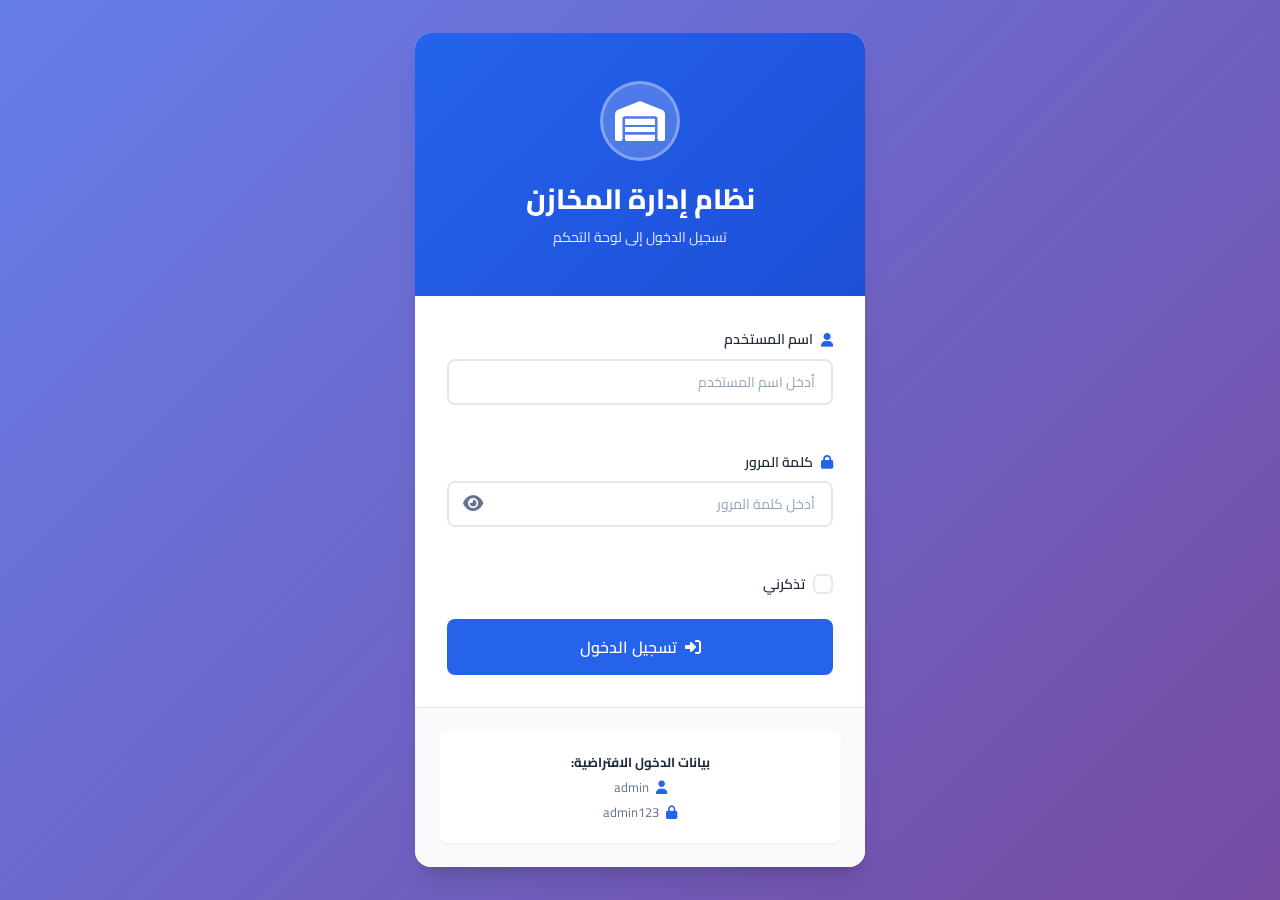
<file: index.html>
<!DOCTYPE html>
<html lang="ar" dir="rtl">
<head>
    <meta charset="UTF-8">
    <meta name="viewport" content="width=device-width, initial-scale=1.0">
    <title>لوحة التحكم - نظام إدارة المخازن</title>
    <link rel="preconnect" href="https://fonts.googleapis.com">
    <link rel="preconnect" href="https://fonts.gstatic.com" crossorigin>
    <link href="https://fonts.googleapis.com/css2?family=Cairo:wght@300;400;500;600;700;800;900&display=swap" rel="stylesheet">
    <link rel="stylesheet" href="https://cdnjs.cloudflare.com/ajax/libs/font-awesome/6.4.0/css/all.min.css">
    <link rel="stylesheet" href="style.css">
</head>
<body>
    <!-- Navbar -->
    <nav class="navbar" id="navbar">
        <div class="nav-container">
            <div class="nav-brand">
                <button class="sidebar-toggle" id="sidebarToggle" aria-label="فتح القائمة">
                    <i class="fas fa-bars"></i>
                </button>
                <h1 class="nav-title">
                    <i class="fas fa-warehouse"></i>
                    نظام إدارة المخازن
                </h1>
            </div>
            <div class="nav-actions">
                <div class="nav-date" id="navDate">
                    <i class="far fa-calendar-alt"></i>
                    <span id="currentDate"></span>
                </div>
                <div class="nav-user">
                    <i class="fas fa-user-circle"></i>
                    <span id="currentUserName">مدير النظام</span>
                </div>
                <button class="btn btn-sm btn-danger logout-btn" id="logoutButton" title="تسجيل الخروج">
                    <i class="fas fa-sign-out-alt"></i>
                    <span class="logout-text">تسجيل الخروج</span>
                </button>
            </div>
        </div>
    </nav>

    <!-- Sidebar -->
    <aside class="sidebar" id="sidebar">
        <div class="sidebar-header">
            <i class="fas fa-cubes"></i>
            <span>القائمة الرئيسية</span>
        </div>
        <ul class="sidebar-menu">
            <li class="sidebar-item active">
                <a href="index.html" class="sidebar-link">
                    <i class="fas fa-th-large"></i>
                    <span>لوحة التحكم</span>
                </a>
            </li>
            <li class="sidebar-item">
                <a href="products.html" class="sidebar-link">
                    <i class="fas fa-box"></i>
                    <span>المنتجات</span>
                </a>
            </li>
            <li class="sidebar-item">
                <a href="sales.html" class="sidebar-link">
                    <i class="fas fa-shopping-cart"></i>
                    <span>المبيعات</span>
                </a>
            </li>
            <li class="sidebar-item">
                <a href="reports.html" class="sidebar-link">
                    <i class="fas fa-chart-bar"></i>
                    <span>التقارير</span>
                </a>
            </li>
        </ul>
        <div class="sidebar-footer">
            <p>© 2024 نظام المخازن</p>
        </div>
    </aside>

    <!-- Overlay for mobile sidebar -->
    <div class="sidebar-overlay" id="sidebarOverlay"></div>

    <!-- Main Content -->
    <main class="main-content" id="mainContent">
        <div class="container">
            <!-- Page Header -->
            <div class="page-header">
                <div>
                    <h2 class="page-title">لوحة التحكم</h2>
                    <p class="page-description">مرحباً بك <span id="welcomeUser">مدير النظام</span> في نظام إدارة المخازن والمبيعات</p>
                </div>
            </div>

            <!-- Statistics Cards -->
            <div class="stats-grid">
                <div class="stat-card stat-card-primary">
                    <div class="stat-card-icon">
                        <i class="fas fa-boxes"></i>
                    </div>
                    <div class="stat-card-content">
                        <h3 class="stat-card-title">إجمالي المنتجات</h3>
                        <p class="stat-card-value" id="totalProducts">0</p>
                        <p class="stat-card-change positive">
                            <i class="fas fa-arrow-up"></i>
                            <span>منتج في المخزون</span>
                        </p>
                    </div>
                </div>

                <div class="stat-card stat-card-success">
                    <div class="stat-card-icon">
                        <i class="fas fa-shopping-bag"></i>
                    </div>
                    <div class="stat-card-content">
                        <h3 class="stat-card-title">إجمالي المبيعات</h3>
                        <p class="stat-card-value" id="totalSales">0</p>
                        <p class="stat-card-change positive">
                            <i class="fas fa-arrow-up"></i>
                            <span>عملية بيع</span>
                        </p>
                    </div>
                </div>

                <div class="stat-card stat-card-warning">
                    <div class="stat-card-icon">
                        <i class="fas fa-money-bill-wave"></i>
                    </div>
                    <div class="stat-card-content">
                        <h3 class="stat-card-title">إجمالي الأرباح</h3>
                        <p class="stat-card-value" id="totalProfits">0 ج.م</p>
                        <p class="stat-card-change positive">
                            <i class="fas fa-chart-line"></i>
                            <span>صافي الأرباح</span>
                        </p>
                    </div>
                </div>

                <div class="stat-card stat-card-danger">
                    <div class="stat-card-icon">
                        <i class="fas fa-exclamation-triangle"></i>
                    </div>
                    <div class="stat-card-content">
                        <h3 class="stat-card-title">منتجات منخفضة المخزون</h3>
                        <p class="stat-card-value" id="lowStockCount">0</p>
                        <p class="stat-card-change negative">
                            <i class="fas fa-exclamation-circle"></i>
                            <span>تحتاج إعادة تخزين</span>
                        </p>
                    </div>
                </div>
            </div>

            <!-- Chart and Recent Sales -->
            <div class="dashboard-grid">
                <!-- Chart Section -->
                <div class="card chart-card">
                    <div class="card-header">
                        <h3 class="card-title">
                            <i class="fas fa-chart-pie"></i>
                            إحصائيات المبيعات الشهرية
                        </h3>
                    </div>
                    <div class="card-body">
                        <div class="chart-container" id="chartContainer">
                            <div class="chart-bar" style="--bar-height: 75%;">
                                <span class="chart-bar-value">75%</span>
                                <span class="chart-bar-label">يناير</span>
                            </div>
                            <div class="chart-bar" style="--bar-height: 60%;">
                                <span class="chart-bar-value">60%</span>
                                <span class="chart-bar-label">فبراير</span>
                            </div>
                            <div class="chart-bar" style="--bar-height: 85%;">
                                <span class="chart-bar-value">85%</span>
                                <span class="chart-bar-label">مارس</span>
                            </div>
                            <div class="chart-bar" style="--bar-height: 45%;">
                                <span class="chart-bar-value">45%</span>
                                <span class="chart-bar-label">أبريل</span>
                            </div>
                            <div class="chart-bar" style="--bar-height: 90%;">
                                <span class="chart-bar-value">90%</span>
                                <span class="chart-bar-label">مايو</span>
                            </div>
                            <div class="chart-bar" style="--bar-height: 70%;">
                                <span class="chart-bar-value">70%</span>
                                <span class="chart-bar-label">يونيو</span>
                            </div>
                        </div>
                    </div>
                </div>

                <!-- Recent Sales -->
                <div class="card recent-sales-card">
                    <div class="card-header">
                        <h3 class="card-title">
                            <i class="fas fa-history"></i>
                            آخر العمليات
                        </h3>
                    </div>
                    <div class="card-body">
                        <div class="recent-sales-list" id="recentSalesList">
                            <p class="no-data">لا توجد عمليات بيع حديثة</p>
                        </div>
                    </div>
                </div>
            </div>

            <!-- Quick Actions -->
            <div class="quick-actions">
                <a href="products.html" class="btn btn-primary btn-lg">
                    <i class="fas fa-plus-circle"></i>
                    إضافة منتج جديد
                </a>
                <a href="sales.html" class="btn btn-success btn-lg">
                    <i class="fas fa-cart-plus"></i>
                    عملية بيع جديدة
                </a>
                <a href="reports.html" class="btn btn-info btn-lg">
                    <i class="fas fa-file-alt"></i>
                    عرض التقارير
                </a>
            </div>
        </div>
    </main>

    <script src="js/script.js" defer></script>
</body>
</html>
</file>
<file: style.css>
/* ============================================
   CSS Variables
   ============================================ */
:root {
    /* Colors */
    --primary-color: #2563eb;
    --primary-dark: #1d4ed8;
    --primary-light: #3b82f6;
    --secondary-color: #64748b;
    --success-color: #10b981;
    --success-dark: #059669;
    --warning-color: #f59e0b;
    --warning-dark: #d97706;
    --danger-color: #ef4444;
    --danger-dark: #dc2626;
    --info-color: #06b6d4;
    --info-dark: #0891b2;
    
    /* Background Colors */
    --bg-primary: #f8fafc;
    --bg-secondary: #ffffff;
    --bg-sidebar: #1e293b;
    --bg-sidebar-hover: #334155;
    --bg-navbar: #ffffff;
    --bg-card: #ffffff;
    --bg-input: #ffffff;
    
    /* Text Colors */
    --text-primary: #1e293b;
    --text-secondary: #64748b;
    --text-light: #94a3b8;
    --text-white: #ffffff;
    --text-sidebar: #cbd5e1;
    
    /* Border Colors */
    --border-color: #e2e8f0;
    --border-focus: #2563eb;
    
    /* Shadows */
    --shadow-sm: 0 1px 2px 0 rgba(0, 0, 0, 0.05);
    --shadow-md: 0 4px 6px -1px rgba(0, 0, 0, 0.1), 0 2px 4px -2px rgba(0, 0, 0, 0.1);
    --shadow-lg: 0 10px 15px -3px rgba(0, 0, 0, 0.1), 0 4px 6px -4px rgba(0, 0, 0, 0.1);
    --shadow-xl: 0 20px 25px -5px rgba(0, 0, 0, 0.1), 0 8px 10px -6px rgba(0, 0, 0, 0.1);
    
    /* Border Radius */
    --radius-sm: 0.375rem;
    --radius-md: 0.5rem;
    --radius-lg: 0.75rem;
    --radius-xl: 1rem;
    --radius-full: 9999px;
    
    /* Spacing */
    --spacing-xs: 0.25rem;
    --spacing-sm: 0.5rem;
    --spacing-md: 1rem;
    --spacing-lg: 1.5rem;
    --spacing-xl: 2rem;
    --spacing-2xl: 3rem;
    
    /* Transitions */
    --transition-fast: 150ms ease;
    --transition-normal: 300ms ease;
    --transition-slow: 500ms ease;
    
    /* Sidebar */
    --sidebar-width: 260px;
    --sidebar-collapsed-width: 0px;
    --navbar-height: 64px;
    
    /* Font */
    --font-family: 'Cairo', sans-serif;
}

/* ============================================
   Reset & Base Styles
   ============================================ */
*,
*::before,
*::after {
    margin: 0;
    padding: 0;
    box-sizing: border-box;
}

html {
    font-size: 16px;
    scroll-behavior: smooth;
}

body {
    font-family: var(--font-family);
    background-color: var(--bg-primary);
    color: var(--text-primary);
    line-height: 1.6;
    min-height: 100vh;
    overflow-x: hidden;
    direction: rtl;
}

a {
    text-decoration: none;
    color: inherit;
}

ul {
    list-style: none;
}

img {
    max-width: 100%;
    height: auto;
}

/* ============================================
   Login Page Styles
   ============================================ */
.login-body {
    background: linear-gradient(135deg, #667eea 0%, #764ba2 100%);
    min-height: 100vh;
    display: flex;
    align-items: center;
    justify-content: center;
    padding: var(--spacing-md);
}

.login-container {
    width: 100%;
    max-width: 450px;
    animation: fadeInUp 0.6s ease;
}

.login-card {
    background: var(--bg-card);
    border-radius: var(--radius-xl);
    box-shadow: var(--shadow-xl);
    overflow: hidden;
}

.login-header {
    background: linear-gradient(135deg, var(--primary-color), var(--primary-dark));
    padding: var(--spacing-2xl) var(--spacing-xl);
    text-align: center;
    color: var(--text-white);
}

.login-logo {
    width: 80px;
    height: 80px;
    background: rgba(255, 255, 255, 0.2);
    border-radius: var(--radius-full);
    display: flex;
    align-items: center;
    justify-content: center;
    margin: 0 auto var(--spacing-md);
    font-size: 2.5rem;
    backdrop-filter: blur(10px);
    border: 3px solid rgba(255, 255, 255, 0.3);
}

.login-title {
    font-size: 1.75rem;
    font-weight: 800;
    margin-bottom: var(--spacing-xs);
}

.login-subtitle {
    font-size: 0.875rem;
    opacity: 0.9;
}

.login-form {
    padding: var(--spacing-xl);
}

.login-form .form-group {
    margin-bottom: var(--spacing-lg);
}

.login-form .form-group label {
    display: flex;
    align-items: center;
    gap: var(--spacing-sm);
    font-weight: 600;
    color: var(--text-primary);
    margin-bottom: var(--spacing-sm);
}

.login-form .form-group label i {
    color: var(--primary-color);
}

.password-input-wrapper {
    position: relative;
}

.password-toggle {
    position: absolute;
    left: 12px;
    top: 50%;
    transform: translateY(-50%);
    background: none;
    border: none;
    color: var(--text-secondary);
    cursor: pointer;
    padding: var(--spacing-xs);
    font-size: 1.125rem;
    transition: var(--transition-fast);
}

.password-toggle:hover {
    color: var(--primary-color);
}

.form-checkbox {
    margin-bottom: var(--spacing-lg);
}

.checkbox-label {
    display: flex;
    align-items: center;
    gap: var(--spacing-sm);
    cursor: pointer;
    font-size: 0.875rem;
    color: var(--text-secondary);
}

.checkbox-label input[type="checkbox"] {
    display: none;
}

.checkbox-custom {
    width: 20px;
    height: 20px;
    border: 2px solid var(--border-color);
    border-radius: var(--radius-sm);
    display: inline-flex;
    align-items: center;
    justify-content: center;
    transition: var(--transition-fast);
    flex-shrink: 0;
}

.checkbox-label input[type="checkbox"]:checked + .checkbox-custom {
    background: var(--primary-color);
    border-color: var(--primary-color);
}

.checkbox-label input[type="checkbox"]:checked + .checkbox-custom::after {
    content: '\f00c';
    font-family: 'Font Awesome 6 Free';
    font-weight: 900;
    color: white;
    font-size: 0.75rem;
}

.login-error {
    background: rgba(239, 68, 68, 0.1);
    color: var(--danger-color);
    padding: var(--spacing-md);
    border-radius: var(--radius-md);
    margin-top: var(--spacing-md);
    display: flex;
    align-items: center;
    gap: var(--spacing-sm);
    font-size: 0.875rem;
    border-right: 3px solid var(--danger-color);
}

.login-footer {
    background: var(--bg-primary);
    padding: var(--spacing-lg);
    text-align: center;
    border-top: 1px solid var(--border-color);
}

.login-info {
    background: white;
    padding: var(--spacing-md);
    border-radius: var(--radius-md);
    box-shadow: var(--shadow-sm);
}

.login-info p {
    margin: var(--spacing-xs) 0;
    font-size: 0.8125rem;
    color: var(--text-secondary);
}

.login-info p strong {
    color: var(--text-primary);
    display: block;
    margin-bottom: var(--spacing-xs);
}

.login-info p i {
    color: var(--primary-color);
    margin-left: var(--spacing-xs);
}

@keyframes fadeInUp {
    from {
        opacity: 0;
        transform: translateY(30px);
    }
    to {
        opacity: 1;
        transform: translateY(0);
    }
}

/* ============================================
   Logout Button
   ============================================ */
.logout-btn {
    display: flex;
    align-items: center;
    gap: var(--spacing-sm);
    margin-right: var(--spacing-md);
}

/* ============================================
   Scrollbar Styles
   ============================================ */
::-webkit-scrollbar {
    width: 8px;
    height: 8px;
}

::-webkit-scrollbar-track {
    background: var(--bg-primary);
}

::-webkit-scrollbar-thumb {
    background: var(--secondary-color);
    border-radius: var(--radius-full);
}

::-webkit-scrollbar-thumb:hover {
    background: var(--text-secondary);
}

/* ============================================
   Navbar
   ============================================ */
.navbar {
    background: var(--bg-navbar);
    height: var(--navbar-height);
    position: fixed;
    top: 0;
    left: 0;
    right: 0;
    z-index: 1000;
    box-shadow: var(--shadow-md);
    transition: var(--transition-normal);
}

.nav-container {
    display: flex;
    align-items: center;
    justify-content: space-between;
    height: 100%;
    padding: 0 var(--spacing-lg);
    max-width: 1400px;
    margin: 0 auto;
}

.nav-brand {
    display: flex;
    align-items: center;
    gap: var(--spacing-md);
}

.sidebar-toggle {
    background: none;
    border: none;
    font-size: 1.5rem;
    color: var(--text-primary);
    cursor: pointer;
    padding: var(--spacing-sm);
    border-radius: var(--radius-md);
    transition: var(--transition-fast);
    display: none;
}

.sidebar-toggle:hover {
    background: var(--bg-primary);
    color: var(--primary-color);
}

.nav-title {
    font-size: 1.25rem;
    font-weight: 700;
    color: var(--text-primary);
    display: flex;
    align-items: center;
    gap: var(--spacing-sm);
}

.nav-title i {
    color: var(--primary-color);
    font-size: 1.5rem;
}

.nav-actions {
    display: flex;
    align-items: center;
    gap: var(--spacing-lg);
}

.nav-date {
    display: flex;
    align-items: center;
    gap: var(--spacing-sm);
    color: var(--text-secondary);
    font-size: 0.875rem;
}

.nav-user {
    display: flex;
    align-items: center;
    gap: var(--spacing-sm);
    font-weight: 600;
    color: var(--text-primary);
}

.nav-user i {
    font-size: 1.5rem;
    color: var(--primary-color);
}

/* ============================================
   Sidebar
   ============================================ */
.sidebar {
    background: var(--bg-sidebar);
    width: var(--sidebar-width);
    height: 100vh;
    position: fixed;
    top: var(--navbar-height);
    right: 0;
    z-index: 999;
    transition: var(--transition-normal);
    display: flex;
    flex-direction: column;
    box-shadow: var(--shadow-lg);
}

.sidebar-header {
    padding: var(--spacing-lg);
    color: var(--text-white);
    font-weight: 700;
    font-size: 1.125rem;
    border-bottom: 1px solid rgba(255, 255, 255, 0.1);
    display: flex;
    align-items: center;
    gap: var(--spacing-sm);
}

.sidebar-header i {
    color: var(--primary-light);
}

.sidebar-menu {
    flex: 1;
    padding: var(--spacing-md) 0;
    overflow-y: auto;
}

.sidebar-item {
    margin: var(--spacing-xs) 0;
}

.sidebar-link {
    display: flex;
    align-items: center;
    gap: var(--spacing-md);
    padding: var(--spacing-md) var(--spacing-lg);
    color: var(--text-sidebar);
    transition: var(--transition-fast);
    border-right: 3px solid transparent;
    font-weight: 500;
}

.sidebar-link:hover {
    background: var(--bg-sidebar-hover);
    color: var(--text-white);
    border-right-color: var(--primary-light);
}

.sidebar-item.active .sidebar-link {
    background: var(--bg-sidebar-hover);
    color: var(--text-white);
    border-right-color: var(--primary-color);
}

.sidebar-link i {
    font-size: 1.25rem;
    width: 24px;
    text-align: center;
}

.sidebar-footer {
    padding: var(--spacing-md) var(--spacing-lg);
    border-top: 1px solid rgba(255, 255, 255, 0.1);
    color: var(--text-sidebar);
    font-size: 0.75rem;
    text-align: center;
}

.sidebar-overlay {
    display: none;
    position: fixed;
    top: 0;
    left: 0;
    right: 0;
    bottom: 0;
    background: rgba(0, 0, 0, 0.5);
    z-index: 998;
}

/* ============================================
   Main Content
   ============================================ */
.main-content {
    margin-top: var(--navbar-height);
    margin-right: var(--sidebar-width);
    padding: var(--spacing-xl);
    min-height: calc(100vh - var(--navbar-height));
    transition: var(--transition-normal);
}

.container {
    max-width: 1400px;
    margin: 0 auto;
}

/* ============================================
   Page Header
   ============================================ */
.page-header {
    margin-bottom: var(--spacing-xl);
    display: flex;
    justify-content: space-between;
    align-items: flex-start;
    flex-wrap: wrap;
    gap: var(--spacing-md);
}

.page-title {
    font-size: 1.75rem;
    font-weight: 800;
    color: var(--text-primary);
    margin-bottom: var(--spacing-xs);
}

.page-description {
    color: var(--text-secondary);
    font-size: 0.875rem;
}

.page-actions {
    display: flex;
    gap: var(--spacing-sm);
}

/* ============================================
   Statistics Cards
   ============================================ */
.stats-grid {
    display: grid;
    grid-template-columns: repeat(auto-fit, minmax(250px, 1fr));
    gap: var(--spacing-lg);
    margin-bottom: var(--spacing-xl);
}

.stat-card {
    background: var(--bg-card);
    border-radius: var(--radius-lg);
    padding: var(--spacing-lg);
    box-shadow: var(--shadow-md);
    display: flex;
    align-items: center;
    gap: var(--spacing-lg);
    transition: var(--transition-normal);
    border-right: 4px solid transparent;
    position: relative;
    overflow: hidden;
}

.stat-card::before {
    content: '';
    position: absolute;
    top: 0;
    right: 0;
    width: 100%;
    height: 100%;
    background: linear-gradient(135deg, rgba(255,255,255,0.1) 0%, rgba(255,255,255,0) 50%);
    pointer-events: none;
}

.stat-card:hover {
    transform: translateY(-5px);
    box-shadow: var(--shadow-xl);
}

.stat-card-primary {
    border-right-color: var(--primary-color);
}

.stat-card-success {
    border-right-color: var(--success-color);
}

.stat-card-warning {
    border-right-color: var(--warning-color);
}

.stat-card-danger {
    border-right-color: var(--danger-color);
}

.stat-card-icon {
    width: 60px;
    height: 60px;
    border-radius: var(--radius-lg);
    display: flex;
    align-items: center;
    justify-content: center;
    font-size: 1.75rem;
    flex-shrink: 0;
}

.stat-card-primary .stat-card-icon {
    background: rgba(37, 99, 235, 0.1);
    color: var(--primary-color);
}

.stat-card-success .stat-card-icon {
    background: rgba(16, 185, 129, 0.1);
    color: var(--success-color);
}

.stat-card-warning .stat-card-icon {
    background: rgba(245, 158, 11, 0.1);
    color: var(--warning-color);
}

.stat-card-danger .stat-card-icon {
    background: rgba(239, 68, 68, 0.1);
    color: var(--danger-color);
}

.stat-card-content {
    flex: 1;
}

.stat-card-title {
    font-size: 0.875rem;
    color: var(--text-secondary);
    margin-bottom: var(--spacing-xs);
    font-weight: 600;
}

.stat-card-value {
    font-size: 2rem;
    font-weight: 800;
    color: var(--text-primary);
    margin-bottom: var(--spacing-xs);
}

.stat-card-change {
    font-size: 0.75rem;
    display: flex;
    align-items: center;
    gap: var(--spacing-xs);
}

.stat-card-change.positive {
    color: var(--success-color);
}

.stat-card-change.negative {
    color: var(--danger-color);
}

/* ============================================
   Cards
   ============================================ */
.card {
    background: var(--bg-card);
    border-radius: var(--radius-lg);
    box-shadow: var(--shadow-md);
    overflow: hidden;
    transition: var(--transition-normal);
}

.card:hover {
    box-shadow: var(--shadow-lg);
}

.card-header {
    padding: var(--spacing-lg);
    border-bottom: 1px solid var(--border-color);
    display: flex;
    justify-content: space-between;
    align-items: center;
    flex-wrap: wrap;
    gap: var(--spacing-sm);
}

.card-title {
    font-size: 1.125rem;
    font-weight: 700;
    color: var(--text-primary);
    display: flex;
    align-items: center;
    gap: var(--spacing-sm);
}

.card-title i {
    color: var(--primary-color);
}

.card-body {
    padding: var(--spacing-lg);
}

/* ============================================
   Dashboard Grid
   ============================================ */
.dashboard-grid {
    display: grid;
    grid-template-columns: 2fr 1fr;
    gap: var(--spacing-lg);
    margin-bottom: var(--spacing-xl);
}

/* ============================================
   Chart
   ============================================ */
.chart-card {
    grid-column: span 1;
}

.chart-container {
    display: flex;
    align-items: flex-end;
    justify-content: space-around;
    height: 300px;
    padding: var(--spacing-lg) 0;
    gap: var(--spacing-md);
}

.chart-bar {
    flex: 1;
    background: linear-gradient(to top, var(--primary-color), var(--primary-light));
    height: var(--bar-height);
    border-radius: var(--radius-md) var(--radius-md) 0 0;
    position: relative;
    transition: var(--transition-normal);
    min-width: 40px;
    animation: chartBarAnimation 1s ease-out;
}

.chart-bar:hover {
    background: linear-gradient(to top, var(--primary-dark), var(--primary-color));
    transform: scaleY(1.05);
}

.chart-bar-value {
    position: absolute;
    top: -25px;
    left: 50%;
    transform: translateX(-50%);
    font-size: 0.75rem;
    font-weight: 700;
    color: var(--text-primary);
    background: var(--bg-card);
    padding: 2px 6px;
    border-radius: var(--radius-sm);
    box-shadow: var(--shadow-sm);
}

.chart-bar-label {
    position: absolute;
    bottom: -30px;
    left: 50%;
    transform: translateX(-50%);
    font-size: 0.75rem;
    color: var(--text-secondary);
    white-space: nowrap;
}

@keyframes chartBarAnimation {
    from {
        height: 0;
        opacity: 0;
    }
    to {
        height: var(--bar-height);
        opacity: 1;
    }
}

/* ============================================
   Recent Sales
   ============================================ */
.recent-sales-card {
    grid-column: span 1;
}

.recent-sales-list {
    max-height: 300px;
    overflow-y: auto;
}

.recent-sale-item {
    display: flex;
    justify-content: space-between;
    align-items: center;
    padding: var(--spacing-md) 0;
    border-bottom: 1px solid var(--border-color);
    transition: var(--transition-fast);
}

.recent-sale-item:last-child {
    border-bottom: none;
}

.recent-sale-item:hover {
    background: var(--bg-primary);
    padding-left: var(--spacing-sm);
    padding-right: var(--spacing-sm);
    border-radius: var(--radius-sm);
}

.recent-sale-info {
    flex: 1;
}

.recent-sale-name {
    font-weight: 600;
    color: var(--text-primary);
    font-size: 0.875rem;
}

.recent-sale-details {
    font-size: 0.75rem;
    color: var(--text-secondary);
}

.recent-sale-amount {
    font-weight: 700;
    color: var(--success-color);
    font-size: 0.875rem;
}

/* ============================================
   Quick Actions
   ============================================ */
.quick-actions {
    display: flex;
    gap: var(--spacing-md);
    flex-wrap: wrap;
    justify-content: center;
    padding: var(--spacing-xl) 0;
}

/* ============================================
   Buttons
   ============================================ */
.btn {
    display: inline-flex;
    align-items: center;
    justify-content: center;
    gap: var(--spacing-sm);
    padding: var(--spacing-sm) var(--spacing-lg);
    font-family: var(--font-family);
    font-size: 0.875rem;
    font-weight: 600;
    border: none;
    border-radius: var(--radius-md);
    cursor: pointer;
    transition: var(--transition-fast);
    text-decoration: none;
    line-height: 1.5;
    white-space: nowrap;
    outline: none;
    position: relative;
    overflow: hidden;
}

.btn:active {
    transform: scale(0.97);
}

.btn-primary {
    background: var(--primary-color);
    color: var(--text-white);
}

.btn-primary:hover {
    background: var(--primary-dark);
    box-shadow: var(--shadow-md);
}

.btn-success {
    background: var(--success-color);
    color: var(--text-white);
}

.btn-success:hover {
    background: var(--success-dark);
    box-shadow: var(--shadow-md);
}

.btn-warning {
    background: var(--warning-color);
    color: var(--text-white);
}

.btn-warning:hover {
    background: var(--warning-dark);
    box-shadow: var(--shadow-md);
}

.btn-danger {
    background: var(--danger-color);
    color: var(--text-white);
}

.btn-danger:hover {
    background: var(--danger-dark);
    box-shadow: var(--shadow-md);
}

.btn-info {
    background: var(--info-color);
    color: var(--text-white);
}

.btn-info:hover {
    background: var(--info-dark);
    box-shadow: var(--shadow-md);
}

.btn-secondary {
    background: var(--secondary-color);
    color: var(--text-white);
}

.btn-secondary:hover {
    background: #475569;
    box-shadow: var(--shadow-md);
}

.btn-sm {
    padding: var(--spacing-xs) var(--spacing-md);
    font-size: 0.75rem;
}

.btn-lg {
    padding: var(--spacing-md) var(--spacing-xl);
    font-size: 1rem;
}

.btn-block {
    width: 100%;
    display: flex;
}

.btn-icon {
    width: 36px;
    height: 36px;
    padding: 0;
    border-radius: var(--radius-full);
    display: inline-flex;
    align-items: center;
    justify-content: center;
}

/* ============================================
   Forms
   ============================================ */
.form-group {
    margin-bottom: var(--spacing-md);
}

.form-group label {
    display: block;
    margin-bottom: var(--spacing-xs);
    font-weight: 600;
    font-size: 0.875rem;
    color: var(--text-primary);
}

.required {
    color: var(--danger-color);
}

.form-control {
    width: 100%;
    padding: var(--spacing-sm) var(--spacing-md);
    font-family: var(--font-family);
    font-size: 0.875rem;
    border: 2px solid var(--border-color);
    border-radius: var(--radius-md);
    background: var(--bg-input);
    color: var(--text-primary);
    transition: var(--transition-fast);
    outline: none;
}

.form-control:focus {
    border-color: var(--border-focus);
    box-shadow: 0 0 0 3px rgba(37, 99, 235, 0.1);
}

.form-control:disabled,
.form-control[readonly] {
    background: #f1f5f9;
    cursor: not-allowed;
}

.form-control::placeholder {
    color: var(--text-light);
}

select.form-control {
    cursor: pointer;
    appearance: none;
    -webkit-appearance: none;
    background-image: url("data:image/svg+xml,%3Csvg xmlns='http://www.w3.org/2000/svg' width='12' height='12' fill='%2364748b' viewBox='0 0 16 16'%3E%3Cpath d='M8 11L3 6h10l-5 5z'/%3E%3C/svg%3E");
    background-repeat: no-repeat;
    background-position: left 12px center;
    padding-left: 36px;
}

.error-message {
    display: block;
    color: var(--danger-color);
    font-size: 0.75rem;
    margin-top: var(--spacing-xs);
    min-height: 18px;
}

.available-quantity {
    color: var(--text-secondary);
    font-size: 0.75rem;
    margin-top: var(--spacing-xs);
    display: block;
}

.form-actions {
    display: flex;
    gap: var(--spacing-sm);
    margin-top: var(--spacing-lg);
}

/* ============================================
   Tables
   ============================================ */
.table-container {
    overflow-x: auto;
    border-radius: var(--radius-md);
    border: 1px solid var(--border-color);
}

.table {
    width: 100%;
    border-collapse: collapse;
    font-size: 0.875rem;
}

.table thead {
    background: var(--bg-primary);
}

.table th {
    padding: var(--spacing-md);
    text-align: right;
    font-weight: 700;
    color: var(--text-primary);
    border-bottom: 2px solid var(--border-color);
    white-space: nowrap;
    font-size: 0.8125rem;
    text-transform: uppercase;
    letter-spacing: 0.5px;
}

.table td {
    padding: var(--spacing-md);
    border-bottom: 1px solid var(--border-color);
    color: var(--text-secondary);
    vertical-align: middle;
}

.table tbody tr {
    transition: var(--transition-fast);
}

.table tbody tr:hover {
    background: #f8fafc;
}

.table tbody tr:last-child td {
    border-bottom: none;
}

.table .actions-cell {
    display: flex;
    gap: var(--spacing-xs);
}

.badge {
    display: inline-block;
    padding: 2px 8px;
    border-radius: var(--radius-full);
    font-size: 0.75rem;
    font-weight: 600;
}

.badge-success {
    background: rgba(16, 185, 129, 0.1);
    color: var(--success-color);
}

.badge-warning {
    background: rgba(245, 158, 11, 0.1);
    color: var(--warning-color);
}

.badge-danger {
    background: rgba(239, 68, 68, 0.1);
    color: var(--danger-color);
}

.badge-info {
    background: rgba(6, 182, 212, 0.1);
    color: var(--info-color);
}

.no-data,
.no-products-message,
.no-data-message {
    text-align: center;
    padding: var(--spacing-2xl);
    color: var(--text-secondary);
}

.no-data i,
.no-products-message i,
.no-data-message i {
    font-size: 3rem;
    color: var(--text-light);
    margin-bottom: var(--spacing-md);
    display: block;
}

/* ============================================
   Filters Section
   ============================================ */
.filters-section {
    display: flex;
    gap: var(--spacing-md);
    margin-bottom: var(--spacing-lg);
    flex-wrap: wrap;
    align-items: center;
}

.search-box {
    flex: 1;
    min-width: 250px;
    position: relative;
}

.search-icon {
    position: absolute;
    right: 12px;
    top: 50%;
    transform: translateY(-50%);
    color: var(--text-light);
    pointer-events: none;
}

.search-input {
    padding-right: 40px !important;
}

.filter-group {
    display: flex;
    gap: var(--spacing-sm);
    flex-wrap: wrap;
}

.filter-select {
    min-width: 180px;
}

/* ============================================
   Section Actions
   ============================================ */
.section-actions {
    margin-bottom: var(--spacing-lg);
    display: flex;
    gap: var(--spacing-sm);
}

/* ============================================
   Modal
   ============================================ */
.modal {
    display: none;
    position: fixed;
    top: 0;
    left: 0;
    right: 0;
    bottom: 0;
    z-index: 2000;
    animation: fadeIn 0.3s ease;
}

.modal.active {
    display: flex;
    align-items: center;
    justify-content: center;
}

.modal-overlay {
    position: absolute;
    top: 0;
    left: 0;
    right: 0;
    bottom: 0;
    background: rgba(0, 0, 0, 0.6);
    backdrop-filter: blur(4px);
}

.modal-content {
    position: relative;
    background: var(--bg-card);
    border-radius: var(--radius-xl);
    box-shadow: var(--shadow-xl);
    width: 90%;
    max-width: 600px;
    max-height: 90vh;
    overflow-y: auto;
    z-index: 2001;
    animation: slideUp 0.3s ease;
}

.modal-header {
    padding: var(--spacing-lg);
    border-bottom: 1px solid var(--border-color);
    display: flex;
    justify-content: space-between;
    align-items: center;
    position: sticky;
    top: 0;
    background: var(--bg-card);
    z-index: 10;
}

.modal-title {
    font-size: 1.25rem;
    font-weight: 700;
}

.modal-close {
    background: none;
    border: none;
    font-size: 1.25rem;
    color: var(--text-secondary);
    cursor: pointer;
    padding: var(--spacing-sm);
    border-radius: var(--radius-full);
    transition: var(--transition-fast);
    width: 40px;
    height: 40px;
    display: flex;
    align-items: center;
    justify-content: center;
}

.modal-close:hover {
    background: var(--bg-primary);
    color: var(--danger-color);
}

.modal-body {
    padding: var(--spacing-lg);
}

@keyframes fadeIn {
    from { opacity: 0; }
    to { opacity: 1; }
}

@keyframes slideUp {
    from {
        opacity: 0;
        transform: translateY(20px);
    }
    to {
        opacity: 1;
        transform: translateY(0);
    }
}

/* ============================================
   Sales Layout
   ============================================ */
.sales-layout {
    display: grid;
    grid-template-columns: 1fr 1fr;
    gap: var(--spacing-lg);
}

.sale-form-card {
    grid-column: span 1;
}

.invoice-card {
    grid-column: span 1;
}

.recent-sales-full-card {
    grid-column: span 2;
}

/* ============================================
   Invoice
   ============================================ */
.invoice-container {
    min-height: 200px;
}

.invoice-empty {
    text-align: center;
    padding: var(--spacing-2xl);
    color: var(--text-secondary);
}

.invoice-empty i {
    font-size: 3rem;
    color: var(--text-light);
    margin-bottom: var(--spacing-md);
    display: block;
}

.invoice-content {
    padding: var(--spacing-md);
}

.invoice-header {
    text-align: center;
    margin-bottom: var(--spacing-lg);
    padding-bottom: var(--spacing-md);
    border-bottom: 2px dashed var(--border-color);
}

.invoice-header h3 {
    font-size: 1.5rem;
    color: var(--primary-color);
    margin-bottom: var(--spacing-xs);
}

.invoice-number {
    font-size: 0.875rem;
    color: var(--text-secondary);
}

.invoice-details {
    margin-bottom: var(--spacing-lg);
}

.invoice-row {
    display: flex;
    justify-content: space-between;
    padding: var(--spacing-sm) 0;
    border-bottom: 1px solid var(--border-color);
}

.invoice-row:last-child {
    border-bottom: none;
    font-weight: 700;
    font-size: 1.125rem;
    color: var(--primary-color);
}

.invoice-label {
    color: var(--text-secondary);
}

.invoice-value {
    font-weight: 600;
}

.invoice-footer {
    text-align: center;
    margin-top: var(--spacing-lg);
    padding-top: var(--spacing-md);
    border-top: 2px solid var(--border-color);
    color: var(--text-secondary);
    font-size: 0.75rem;
}

/* ============================================
   Reports Grid
   ============================================ */
.reports-grid {
    display: grid;
    grid-template-columns: repeat(auto-fit, minmax(400px, 1fr));
    gap: var(--spacing-lg);
}

/* ============================================
   Pagination
   ============================================ */
.pagination {
    display: flex;
    justify-content: center;
    align-items: center;
    gap: var(--spacing-sm);
    margin-top: var(--spacing-lg);
    flex-wrap: wrap;
}

.pagination-btn {
    width: 40px;
    height: 40px;
    border: 2px solid var(--border-color);
    background: var(--bg-card);
    color: var(--text-primary);
    border-radius: var(--radius-md);
    cursor: pointer;
    font-weight: 600;
    transition: var(--transition-fast);
    display: flex;
    align-items: center;
    justify-content: center;
    font-family: var(--font-family);
}

.pagination-btn:hover {
    border-color: var(--primary-color);
    color: var(--primary-color);
    background: rgba(37, 99, 235, 0.05);
}

.pagination-btn.active {
    background: var(--primary-color);
    border-color: var(--primary-color);
    color: var(--text-white);
}

.pagination-btn:disabled {
    opacity: 0.5;
    cursor: not-allowed;
}

/* ============================================
   Notifications
   ============================================ */
.notification {
    position: fixed;
    top: 80px;
    left: 50%;
    transform: translateX(-50%);
    padding: var(--spacing-md) var(--spacing-lg);
    border-radius: var(--radius-md);
    color: var(--text-white);
    font-weight: 600;
    font-size: 0.875rem;
    z-index: 3000;
    box-shadow: var(--shadow-lg);
    animation: slideDown 0.3s ease;
    display: flex;
    align-items: center;
    gap: var(--spacing-sm);
    max-width: 90%;
    text-align: center;
}

.notification-success {
    background: var(--success-color);
}

.notification-error {
    background: var(--danger-color);
}

.notification-warning {
    background: var(--warning-color);
}

.notification-info {
    background: var(--info-color);
}

@keyframes slideDown {
    from {
        opacity: 0;
        transform: translateX(-50%) translateY(-20px);
    }
    to {
        opacity: 1;
        transform: translateX(-50%) translateY(0);
    }
}

/* ============================================
   Print Styles
   ============================================ */
@media print {
    .navbar,
    .sidebar,
    .sidebar-overlay,
    .sidebar-toggle,
    .btn,
    .section-actions,
    .filters-section,
    .pagination,
    .page-actions,
    #printInvoice,
    #printReport,
    .notification,
    .modal,
    .logout-btn {
        display: none !important;
    }

    .main-content {
        margin: 0 !important;
        padding: 0 !important;
    }

    .card {
        box-shadow: none !important;
        border: 1px solid #ddd !important;
        break-inside: avoid;
    }

    .table {
        font-size: 0.75rem;
    }

    body {
        background: white !important;
    }
}

/* ============================================
   Responsive Design - Mobile First
   ============================================ */

/* Mobile (default) */
@media (max-width: 767px) {
    .sidebar-toggle {
        display: flex;
    }

    .sidebar {
        transform: translateX(100%);
    }

    .sidebar.active {
        transform: translateX(0);
    }

    .sidebar-overlay.active {
        display: block;
    }

    .main-content {
        margin-right: 0;
    }

    .stats-grid {
        grid-template-columns: 1fr;
    }

    .dashboard-grid {
        grid-template-columns: 1fr;
    }

    .sales-layout {
        grid-template-columns: 1fr;
    }

    .recent-sales-full-card {
        grid-column: span 1;
    }

    .filters-section {
        flex-direction: column;
    }

    .filter-group {
        width: 100%;
    }

    .filter-select {
        flex: 1;
        min-width: auto;
    }

    .nav-title {
        font-size: 1rem;
    }

    .nav-date {
        display: none;
    }

    .logout-text {
        display: none;
    }

    .modal-content {
        width: 95%;
        margin: var(--spacing-md);
    }

    .quick-actions {
        flex-direction: column;
    }

    .quick-actions .btn {
        width: 100%;
    }

    .reports-grid {
        grid-template-columns: 1fr;
    }

    .page-header {
        flex-direction: column;
    }

    .table {
        font-size: 0.75rem;
    }

    .table th,
    .table td {
        padding: var(--spacing-sm);
    }

    .login-container {
        max-width: 100%;
    }
}

/* Tablet */
@media (min-width: 768px) and (max-width: 1023px) {
    .sidebar-toggle {
        display: flex;
    }

    .sidebar {
        transform: translateX(100%);
    }

    .sidebar.active {
        transform: translateX(0);
    }

    .sidebar-overlay.active {
        display: block;
    }

    .main-content {
        margin-right: 0;
    }

    .stats-grid {
        grid-template-columns: repeat(2, 1fr);
    }

    .dashboard-grid {
        grid-template-columns: 1fr;
    }

    .sales-layout {
        grid-template-columns: 1fr;
    }

    .recent-sales-full-card {
        grid-column: span 1;
    }

    .reports-grid {
        grid-template-columns: 1fr;
    }
}

/* Desktop */
@media (min-width: 1024px) {
    .sidebar-toggle {
        display: none;
    }

    .sidebar {
        transform: translateX(0);
    }

    .sidebar-overlay {
        display: none !important;
    }

    .main-content {
        margin-right: var(--sidebar-width);
    }

    .stats-grid {
        grid-template-columns: repeat(4, 1fr);
    }
}

/* Large Desktop */
@media (min-width: 1440px) {
    .container {
        max-width: 1400px;
    }
}
</file>
